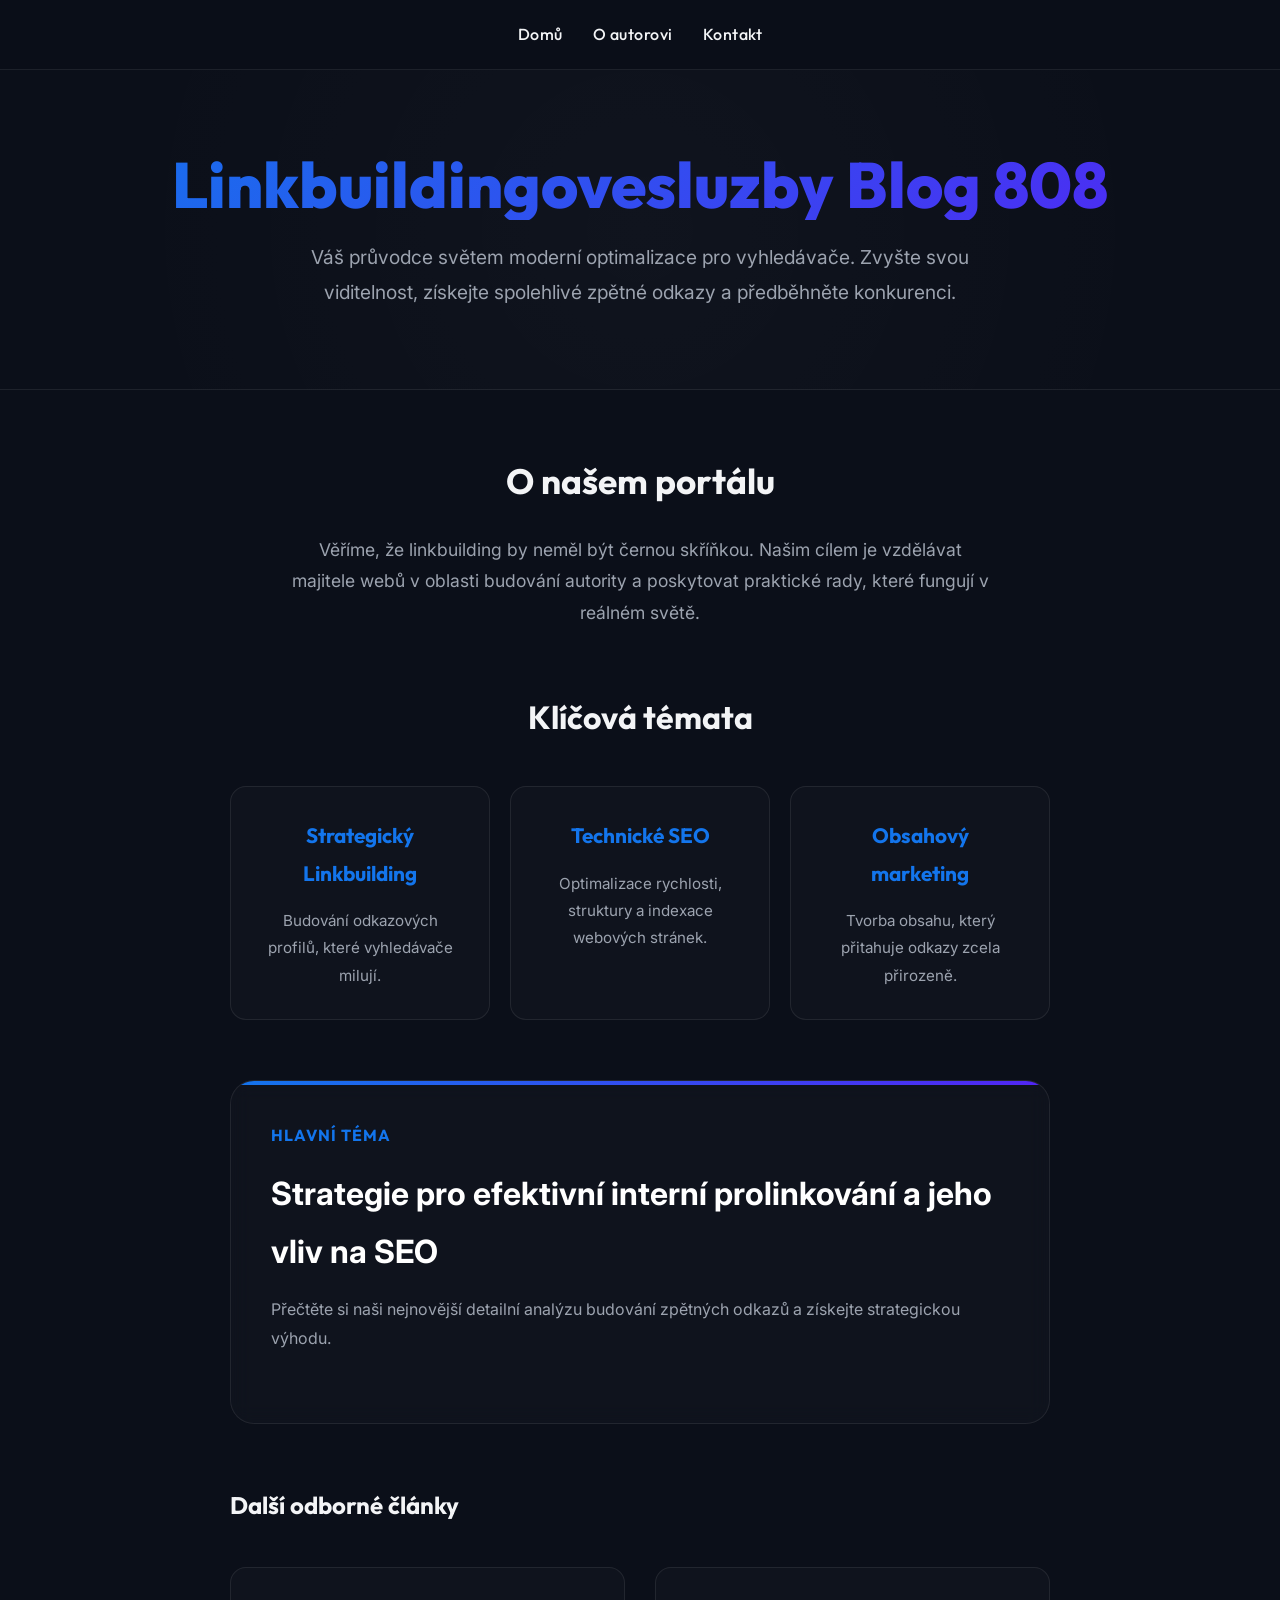
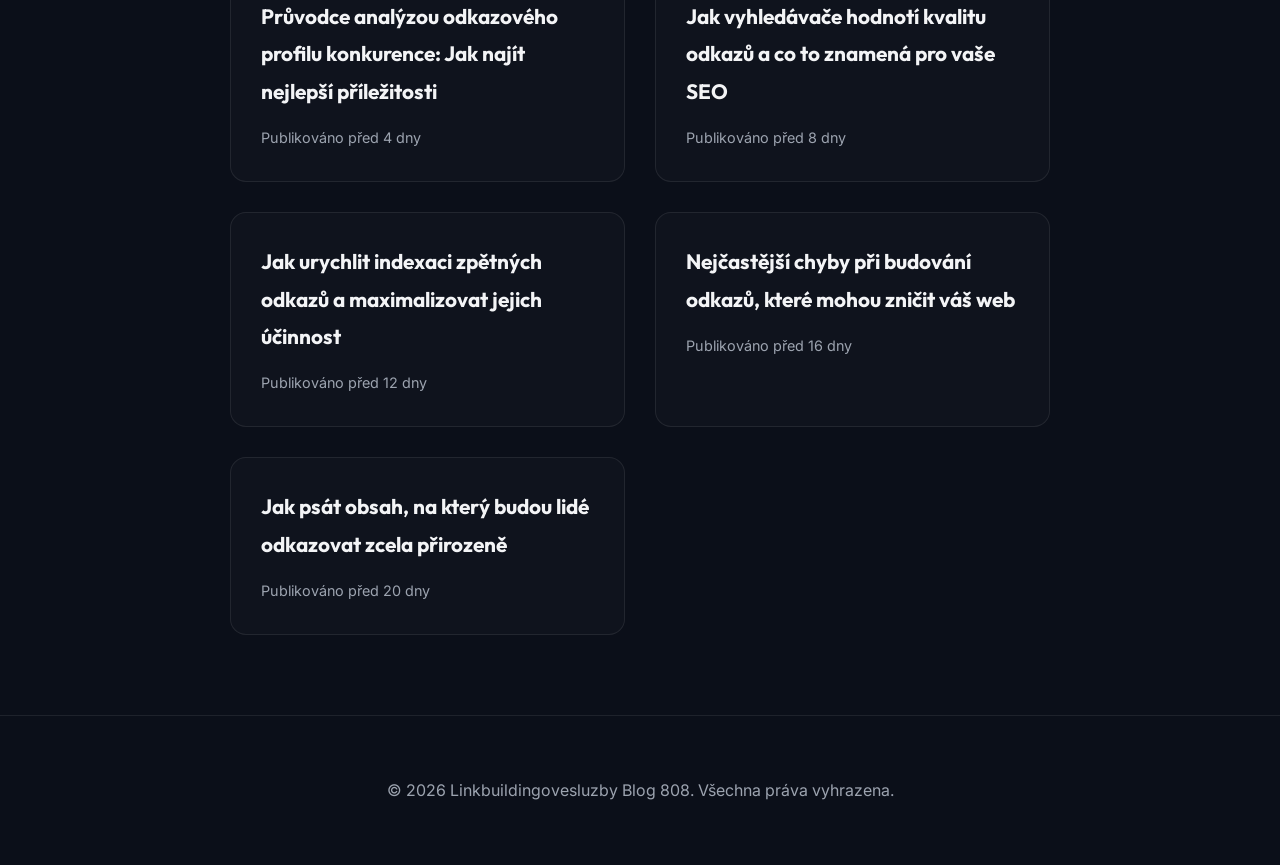
<file: index.html>
<!DOCTYPE html>
<html lang="cs">
<head>
    <meta charset="UTF-8">
    <meta name="viewport" content="width=device-width, initial-scale=1.0">
    <title>Linkbuildingovesluzby Blog 808 | SEO, Linkbuilding & Vyhledávače</title>
    <meta name="description" content="Průvodce a magazín zaměřený na budování zpětných odkazů, analýzu konkurence a zvýšení organické návštěvnosti.">
    <link rel="stylesheet" href="style.css">
    
    <!-- Dublin Core Geo Tags -->
    <meta name="DC.title" content="Linkbuildingovesluzby Blog 808">
    <meta name="geo.region" content="CZ-PR">
    <meta name="geo.placename" content="Praha">
    <meta name="geo.position" content="50.075538;14.437800">
    <meta name="ICBM" content="50.075538, 14.437800">
    
    <!-- JSON-LD LocalBusiness & Organization Schema -->
    <script type="application/ld+json">
    {
      "@context": "https://schema.org",
      "@type": "LocalBusiness",
      "name": "Linkbuildingovesluzby Blog 808",
      "image": "https://images.unsplash.com/photo-1460925895917-afdab827c52f",
      "url": "https://linkbuildingovesluzby-blog-808.github.io/linkbuildingovesluzby-blog-808",
      "telephone": "+420123456789",
      "address": {
        "@type": "PostalAddress",
        "streetAddress": "Václavské náměstí 1",
        "addressLocality": "Praha",
        "postalCode": "110 00",
        "addressCountry": "CZ"
      }
    }
    </script>
</head>
<body>
    <nav>
            <a href="index.html">Domů</a>
            <a href="about.html">O autorovi</a>
            <a href="contact.html">Kontakt</a>
        </nav>
    <header class="hero">
        <h1>Linkbuildingovesluzby Blog 808</h1>
        <p>Váš průvodce světem moderní optimalizace pro vyhledávače. Zvyšte svou viditelnost, získejte spolehlivé zpětné odkazy a předběhněte konkurenci.</p>
    </header>
    <main>
        <section style="margin: 60px 0; text-align: center;">
            <h2 style="font-family: var(--font-heading); font-size: 2.2rem; margin-bottom: 20px;">O našem portálu</h2>
            <p style="font-size: 1.1rem; color: var(--text-muted); max-width: 700px; margin: 0 auto;">Věříme, že linkbuilding by neměl být černou skříňkou. Našim cílem je vzdělávat majitele webů v oblasti budování autority a poskytovat praktické rady, které fungují v reálném světě.</p>
        </section>

        <!-- Services -->
        <section style="margin: 60px 0;">
            <h2 style="font-family: var(--font-heading); font-size: 2rem; text-align: center; margin-bottom: 40px;">Klíčová témata</h2>
            <div style="display: grid; grid-template-columns: repeat(auto-fit, minmax(250px, 1fr)); gap: 20px;">
                <div class="article-card" style="text-align: center;">
                    <h3 style="color: var(--primary);">Strategický Linkbuilding</h3>
                    <p style="color: var(--text-muted); font-size: 0.95rem;">Budování odkazových profilů, které vyhledávače milují.</p>
                </div>
                <div class="article-card" style="text-align: center;">
                    <h3 style="color: var(--primary);">Technické SEO</h3>
                    <p style="color: var(--text-muted); font-size: 0.95rem;">Optimalizace rychlosti, struktury a indexace webových stránek.</p>
                </div>
                <div class="article-card" style="text-align: center;">
                    <h3 style="color: var(--primary);">Obsahový marketing</h3>
                    <p style="color: var(--text-muted); font-size: 0.95rem;">Tvorba obsahu, který přitahuje odkazy zcela přirozeně.</p>
                </div>
            </div>
        </section>

        <div class="premium-cta" style="margin-top: 60px; text-align: left; display: flex; flex-direction: column; gap: 15px;">
            <span style="color: var(--primary); font-family: var(--font-heading); font-weight: 700; text-transform: uppercase; letter-spacing: 1px;">Hlavní téma</span>
            <h2 style="margin:0; font-size: 2rem;"><a href="strategie-pro-efektivni-interni-prolinkovani-a-jeho-vliv-na-seo.html" style="color: white; text-decoration: none;">Strategie pro efektivní interní prolinkování a jeho vliv na SEO</a></h2>
            <p>Přečtěte si naši nejnovější detailní analýzu budování zpětných odkazů a získejte strategickou výhodu.</p>
        </div>
        
        <h2 style="font-family: var(--font-heading); margin-top: 60px;">Další odborné články</h2>
        <div class="article-grid">
            
            <div class="article-card">
                <h3><a href="pruvodce-analyzou-odkazoveho-profilu-konkurence-jak-najit-nejlepsi-prilezitosti.html">Průvodce analýzou odkazového profilu konkurence: Jak najít nejlepší příležitosti</a></h3>
                <p style="color: var(--text-muted); font-size: 0.9rem;">Publikováno před 4 dny</p>
            </div>
            <div class="article-card">
                <h3><a href="jak-vyhledavace-hodnoti-kvalitu-odkazu-a-co-to-znamena-pro-vase-seo.html">Jak vyhledávače hodnotí kvalitu odkazů a co to znamená pro vaše SEO</a></h3>
                <p style="color: var(--text-muted); font-size: 0.9rem;">Publikováno před 8 dny</p>
            </div>
            <div class="article-card">
                <h3><a href="jak-urychlit-indexaci-zpetnych-odkazu-a-maximalizovat-jejich-ucinnost.html">Jak urychlit indexaci zpětných odkazů a maximalizovat jejich účinnost</a></h3>
                <p style="color: var(--text-muted); font-size: 0.9rem;">Publikováno před 12 dny</p>
            </div>
            <div class="article-card">
                <h3><a href="nejcastejsi-chyby-pri-budovani-odkazu-ktere-mohou-znicit-vas-web.html">Nejčastější chyby při budování odkazů, které mohou zničit váš web</a></h3>
                <p style="color: var(--text-muted); font-size: 0.9rem;">Publikováno před 16 dny</p>
            </div>
            <div class="article-card">
                <h3><a href="jak-psat-obsah-na-ktery-budou-lide-odkazovat-zcela-prirozene.html">Jak psát obsah, na který budou lidé odkazovat zcela přirozeně</a></h3>
                <p style="color: var(--text-muted); font-size: 0.9rem;">Publikováno před 20 dny</p>
            </div>
        </div>
    </main>
    <footer>&copy; 2026 Linkbuildingovesluzby Blog 808. Všechna práva vyhrazena.</footer>
</body>
</html>
</file>
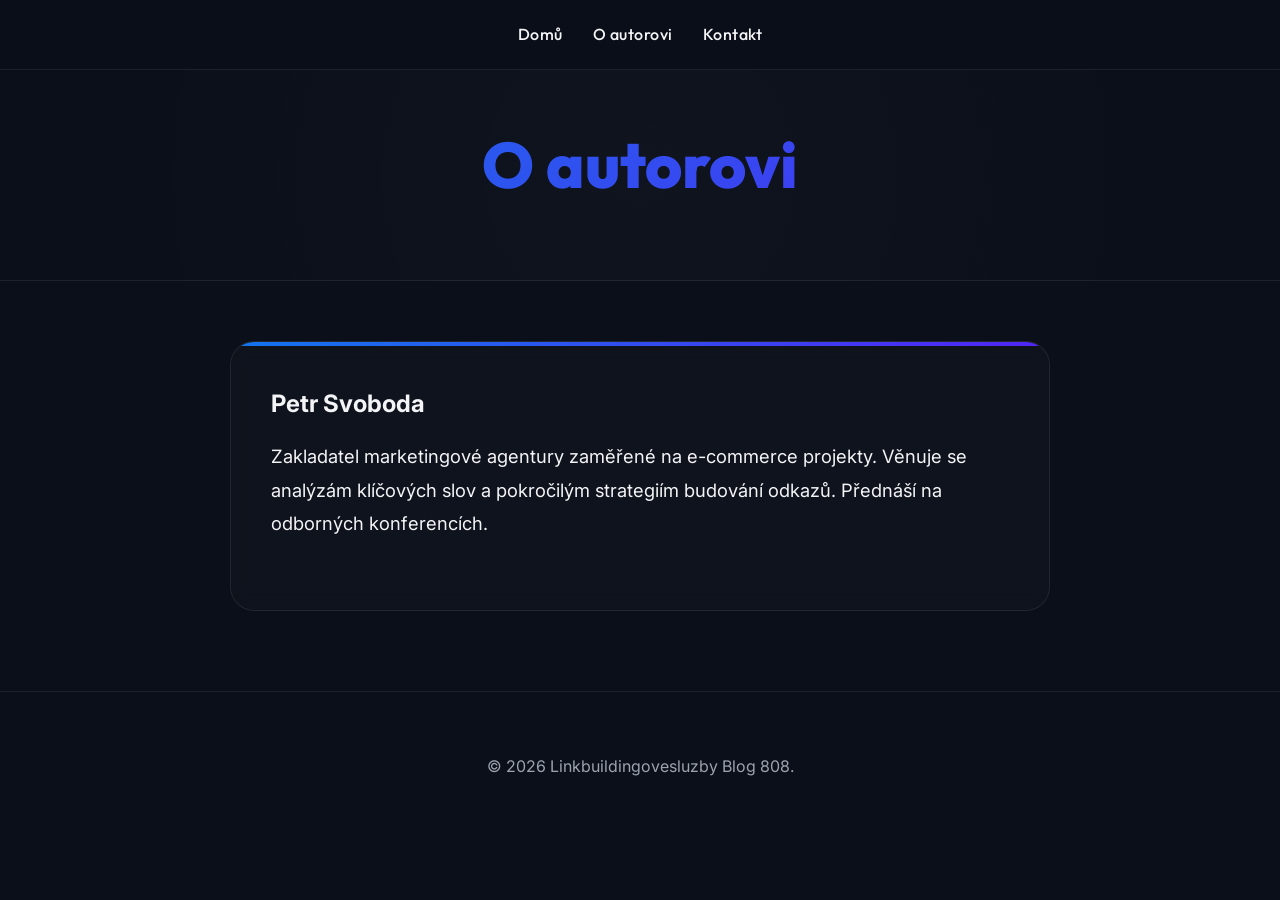
<file: about.html>
<!DOCTYPE html>
<html lang="cs">
<head>
    <meta charset="UTF-8">
    <meta name="viewport" content="width=device-width, initial-scale=1.0">
    <title>O autorovi | Linkbuildingovesluzby Blog 808</title>
    <link rel="stylesheet" href="style.css">
</head>
<body>
    <nav>
            <a href="index.html">Domů</a>
            <a href="about.html">O autorovi</a>
            <a href="contact.html">Kontakt</a>
        </nav>
    <header class="hero" style="padding: 60px 20px;">
        <h1>O autorovi</h1>
    </header>
    <main>
        <div class="premium-cta" style="text-align: left; display: flex; flex-direction: column; gap: 15px;">
            <h2>Petr Svoboda</h2>
            <p style="font-size: 1.15rem; color: var(--text-main);">Zakladatel marketingové agentury zaměřené na e-commerce projekty. Věnuje se analýzám klíčových slov a pokročilým strategiím budování odkazů. Přednáší na odborných konferencích.</p>
        </div>
    </main>
    <footer>&copy; 2026 Linkbuildingovesluzby Blog 808.</footer>
</body>
</html>
</file>
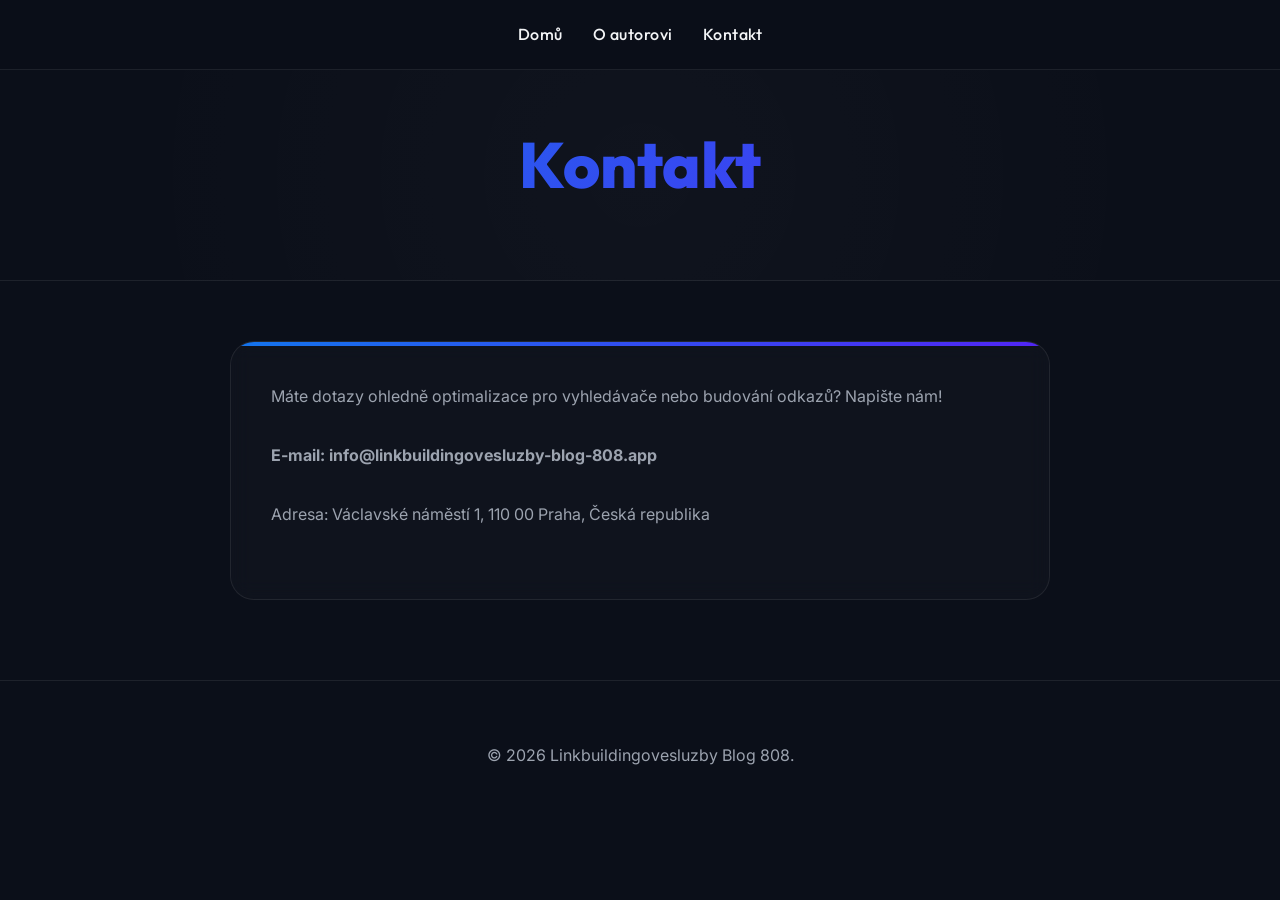
<file: contact.html>
<!DOCTYPE html>
<html lang="cs">
<head>
    <meta charset="UTF-8">
    <meta name="viewport" content="width=device-width, initial-scale=1.0">
    <title>Kontakt | Linkbuildingovesluzby Blog 808</title>
    <link rel="stylesheet" href="style.css">
</head>
<body>
    <nav>
            <a href="index.html">Domů</a>
            <a href="about.html">O autorovi</a>
            <a href="contact.html">Kontakt</a>
        </nav>
    <header class="hero" style="padding: 60px 20px;">
        <h1>Kontakt</h1>
    </header>
    <main>
        <div class="premium-cta" style="text-align: left;">
            <p>Máte dotazy ohledně optimalizace pro vyhledávače nebo budování odkazů? Napište nám!</p>
            <p style="margin-top: 20px; font-weight: bold;">E-mail: info@linkbuildingovesluzby-blog-808.app</p>
            <p>Adresa: Václavské náměstí 1, 110 00 Praha, Česká republika</p>
        </div>
    </main>
    <footer>&copy; 2026 Linkbuildingovesluzby Blog 808.</footer>
</body>
</html>
</file>
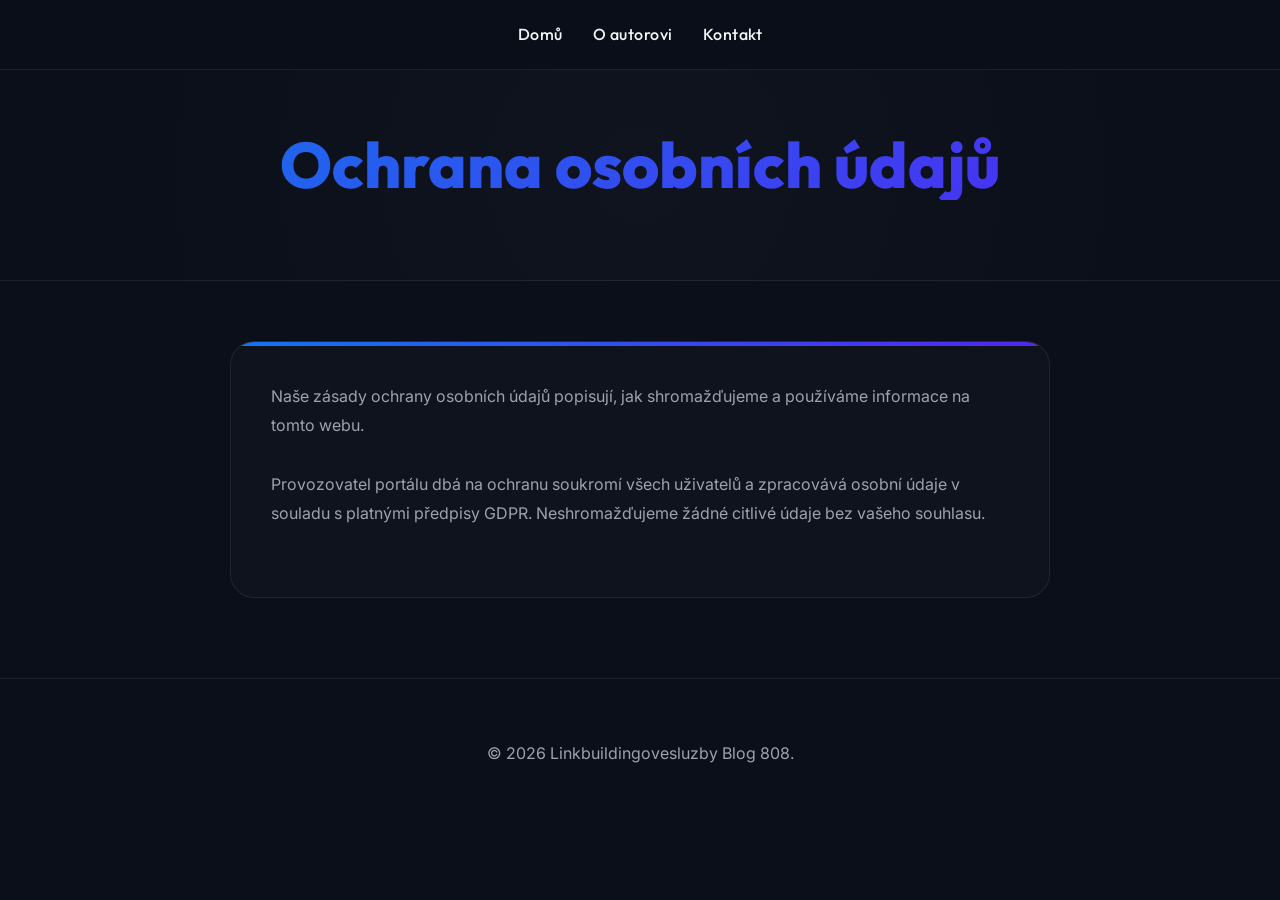
<file: privacy.html>
<!DOCTYPE html>
<html lang="cs">
<head>
    <meta charset="UTF-8">
    <meta name="viewport" content="width=device-width, initial-scale=1.0">
    <title>Ochrana osobních údajů | Linkbuildingovesluzby Blog 808</title>
    <link rel="stylesheet" href="style.css">
</head>
<body>
    <nav>
            <a href="index.html">Domů</a>
            <a href="about.html">O autorovi</a>
            <a href="contact.html">Kontakt</a>
        </nav>
    <header class="hero" style="padding: 60px 20px;">
        <h1>Ochrana osobních údajů</h1>
    </header>
    <main>
        <div class="premium-cta" style="text-align: left; line-height: 1.8;">
            <p>Naše zásady ochrany osobních údajů popisují, jak shromažďujeme a používáme informace na tomto webu.</p>
            <p style="margin-top: 20px;">Provozovatel portálu dbá na ochranu soukromí všech uživatelů a zpracovává osobní údaje v souladu s platnými předpisy GDPR. Neshromažďujeme žádné citlivé údaje bez vašeho souhlasu.</p>
        </div>
    </main>
    <footer>&copy; 2026 Linkbuildingovesluzby Blog 808.</footer>
</body>
</html>
</file>
<file: style.css>
@import url('https://fonts.googleapis.com/css2?family=Outfit:wght@400;500;700;800&family=Inter:wght@400;500;600&display=swap');
:root {
    --bg-dark: #0b0f19;
    --bg-card: rgba(255, 255, 255, 0.02);
    --border-color: rgba(255, 255, 255, 0.08);
    --text-main: #f3f4f6;
    --text-muted: #9ca3af;
    --primary: hsl(213, 85%, 50%);
    --accent: hsl(253, 90%, 55%);
    --gradient: linear-gradient(135deg, var(--primary) 0%, var(--accent) 100%);
    --font-heading: 'Outfit', sans-serif;
    --font-body: 'Inter', sans-serif;
}
* { box-sizing: border-box; margin: 0; padding: 0; }
body {
    background-color: var(--bg-dark);
    color: var(--text-main);
    font-family: var(--font-body);
    line-height: 1.8;
    -webkit-font-smoothing: antialiased;
}
nav {
    display: flex;
    justify-content: center;
    gap: 30px;
    padding: 20px;
    background: rgba(11, 15, 25, 0.9);
    backdrop-filter: blur(12px);
    border-bottom: 1px solid var(--border-color);
    position: sticky;
    top: 0;
    z-index: 100;
}
nav a {
    color: var(--text-main);
    text-decoration: none;
    font-weight: 500;
    font-family: var(--font-heading);
    letter-spacing: 0.5px;
    transition: color 0.3s ease;
}
nav a:hover { color: var(--primary); }
.hero {
    position: relative;
    padding: 80px 20px;
    text-align: center;
    background: radial-gradient(circle at center, rgba(255,255,255,0.02) 0%, transparent 80%);
    border-bottom: 1px solid var(--border-color);
}
.hero h1 {
    font-family: var(--font-heading);
    font-size: clamp(2.2rem, 5vw, 4rem);
    font-weight: 800;
    line-height: 1.1;
    margin-bottom: 20px;
    background: var(--gradient);
    -webkit-background-clip: text;
    -webkit-text-fill-color: transparent;
}
.hero p {
    font-size: 1.2rem;
    color: var(--text-muted);
    max-width: 700px;
    margin: 0 auto;
}
main {
    max-width: 860px;
    margin: 60px auto;
    padding: 0 20px;
}
article img {
    width: 100%;
    height: auto;
    border-radius: 16px;
    margin-bottom: 40px;
    box-shadow: 0 20px 40px rgba(0,0,0,0.5);
}
article h2, article h3 {
    font-family: var(--font-heading);
    margin: 40px 0 20px;
    color: var(--text-main);
}
article p {
    margin-bottom: 24px;
    font-size: 1.1rem;
    color: rgba(255,255,255,0.9);
}
article ul, article ol {
    margin-bottom: 24px;
    padding-left: 20px;
    color: rgba(255,255,255,0.9);
}
article li {
    margin-bottom: 10px;
}
blockquote {
    border-left: 4px solid var(--primary);
    padding: 15px 20px;
    margin: 30px 0;
    background: rgba(255,255,255,0.02);
    font-style: italic;
    color: var(--text-main);
}
.premium-cta {
    margin: 50px 0;
    padding: 40px;
    background: var(--bg-card);
    border: 1px solid var(--border-color);
    border-radius: 24px;
    text-align: center;
    position: relative;
    overflow: hidden;
    backdrop-filter: blur(10px);
}
.premium-cta::before {
    content: '';
    position: absolute;
    top: 0; left: 0; width: 100%; height: 4px;
    background: var(--gradient);
}
.premium-cta h3 { margin-top: 0; font-size: 1.6rem; }
.premium-cta p { color: var(--text-muted); margin-bottom: 30px; }
.cta-button {
    display: inline-block;
    padding: 16px 36px;
    background: var(--gradient);
    color: #fff !important;
    text-decoration: none;
    font-family: var(--font-heading);
    font-weight: 700;
    font-size: 1.1rem;
    border-radius: 50px;
    box-shadow: 0 10px 20px rgba(0,0,0,0.3);
    transition: transform 0.3s ease, box-shadow 0.3s ease;
}
.cta-button:hover {
    transform: translateY(-3px);
    box-shadow: 0 15px 30px rgba(0,0,0,0.5);
}
.video-container {
    display: flex;
    flex-direction: column;
    align-items: center;
    justify-content: center;
    margin: 40px 0;
    gap: 15px;
}
.video-container iframe {
    aspect-ratio: 9/16;
    width: 100%;
    max-width: 360px;
    height: 640px;
    border-radius: 16px;
    border: 1px solid var(--border-color);
    box-shadow: 0 15px 35px rgba(0,0,0,0.6);
}
.article-grid {
    display: grid;
    grid-template-columns: repeat(auto-fit, minmax(300px, 1fr));
    gap: 30px;
    margin-top: 40px;
}
.article-card {
    background: var(--bg-card);
    border: 1px solid var(--border-color);
    border-radius: 16px;
    padding: 30px;
    transition: transform 0.3s ease, border-color 0.3s ease;
}
.article-card:hover {
    transform: translateY(-5px);
    border-color: var(--primary);
}
.article-card h3 {
    font-family: var(--font-heading);
    font-size: 1.3rem;
    margin-bottom: 15px;
}
.article-card a {
    color: var(--text-main);
    text-decoration: none;
}
.article-card a:hover { color: var(--primary); }
footer {
    text-align: center;
    padding: 60px 20px;
    border-top: 1px solid var(--border-color);
    color: var(--text-muted);
    margin-top: 80px;
}
</file>
